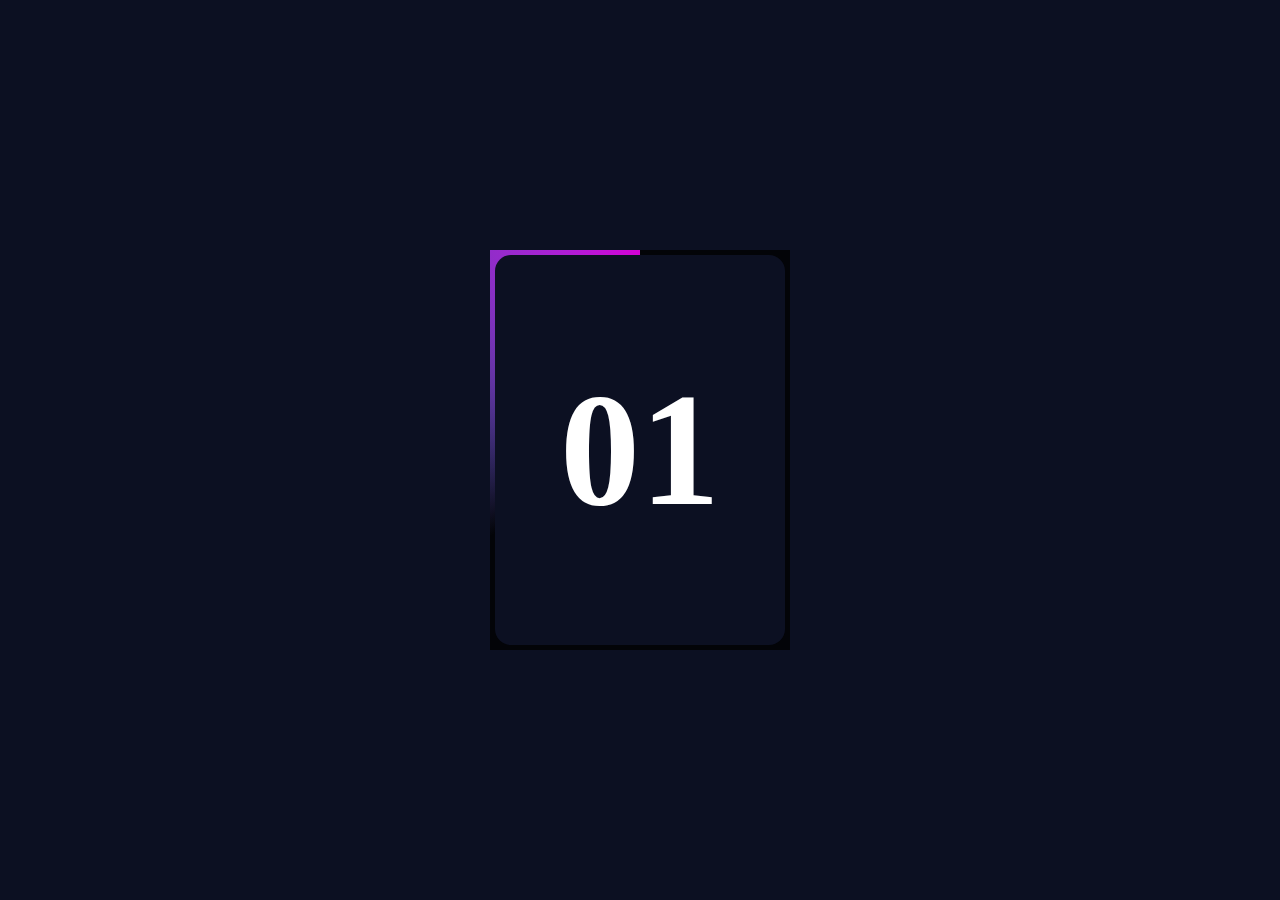
<file: animation box/index.html>
<!DOCTYPE html>
<html lang="en">

<head>
    <meta charset="UTF-8">
    <meta http-equiv="X-UA-Compatible" content="IE=edge">
    <meta name="viewport" content="width=device-width, initial-scale=1.0">
    <title>Document</title>
    <link rel="stylesheet" href="style.css">
</head>

<body>
    <div class="box">
        <span></span>
        <h2>01</h2>
    </div>
</body>

</html>
</file>
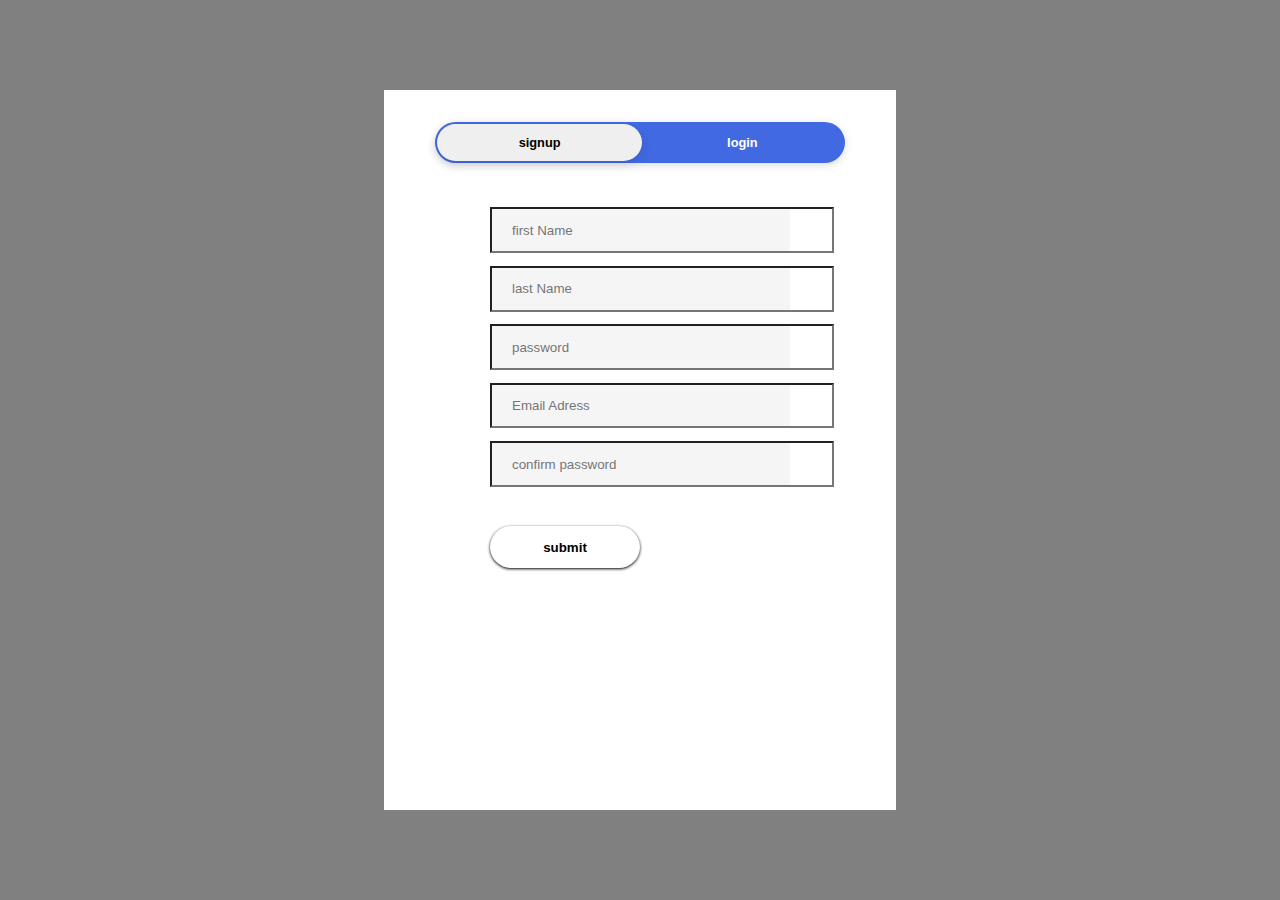
<file: Login form/index.html>
<!DOCTYPE html>
<html lang="en">

<head>
    <meta charset="UTF-8">
    <meta http-equiv="X-UA-Compatible" content="IE=edge">
    <meta name="viewport" content="width=device-width, initial-scale=1.0">
    <title>Document</title>
    <link rel="stylesheet" href="style.css">
    <link rel="stylesheet" href="javascript.js">
</head>

<body>
    <div class="wrapper">
        <div class="modelform">
            <div class="actionbtns">
                <button class="actionbtn signupbtn">signup</button>
                <button class="actionbtn loginbtn">login</button>
                <button class="movebtn ">signup</button>
            </div>
            <div class="userform">
                <form action="" class="form signup signupform">
                    <div class="inputgrup">
                        <input type="text" name="" placeholder="first Name" autocomplete="off">
                    </div>
                    <div class="inputgrup">
                        <input type="text" name="" placeholder="last Name" autocomplete="off">
                    </div>
                    <div class="inputgrup">
                        <input type="text" name="" placeholder="password" autocomplete="off">
                    </div>
                    <div class="inputgrup">
                        <input type="text" name="" placeholder="Email Adress" autocomplete="off">
                    </div>
                    <div class="inputgrup">
                        <input type="text" name="" placeholder="confirm password" autocomplete="off">
                    </div>
                    <button type="submit" class="submitbtn">submit</button>
                </form>
                <!-- signup form -->
                <form action="" class="form login">
                    <div class="inputgrup">
                        <input type="text" name="" placeholder="Email Adress" autocomplete="off">
                    </div>
                    <div class="inputgrup">
                        <input type="text" name="" placeholder="password" autocomplete="off">
                    </div>

                    <button type="submit" class="submitbtn">login</button>
                </form>
            </div>
        </div>
    </div>

    <script src="javascript.js"></script>
</body>

</html>
</file>
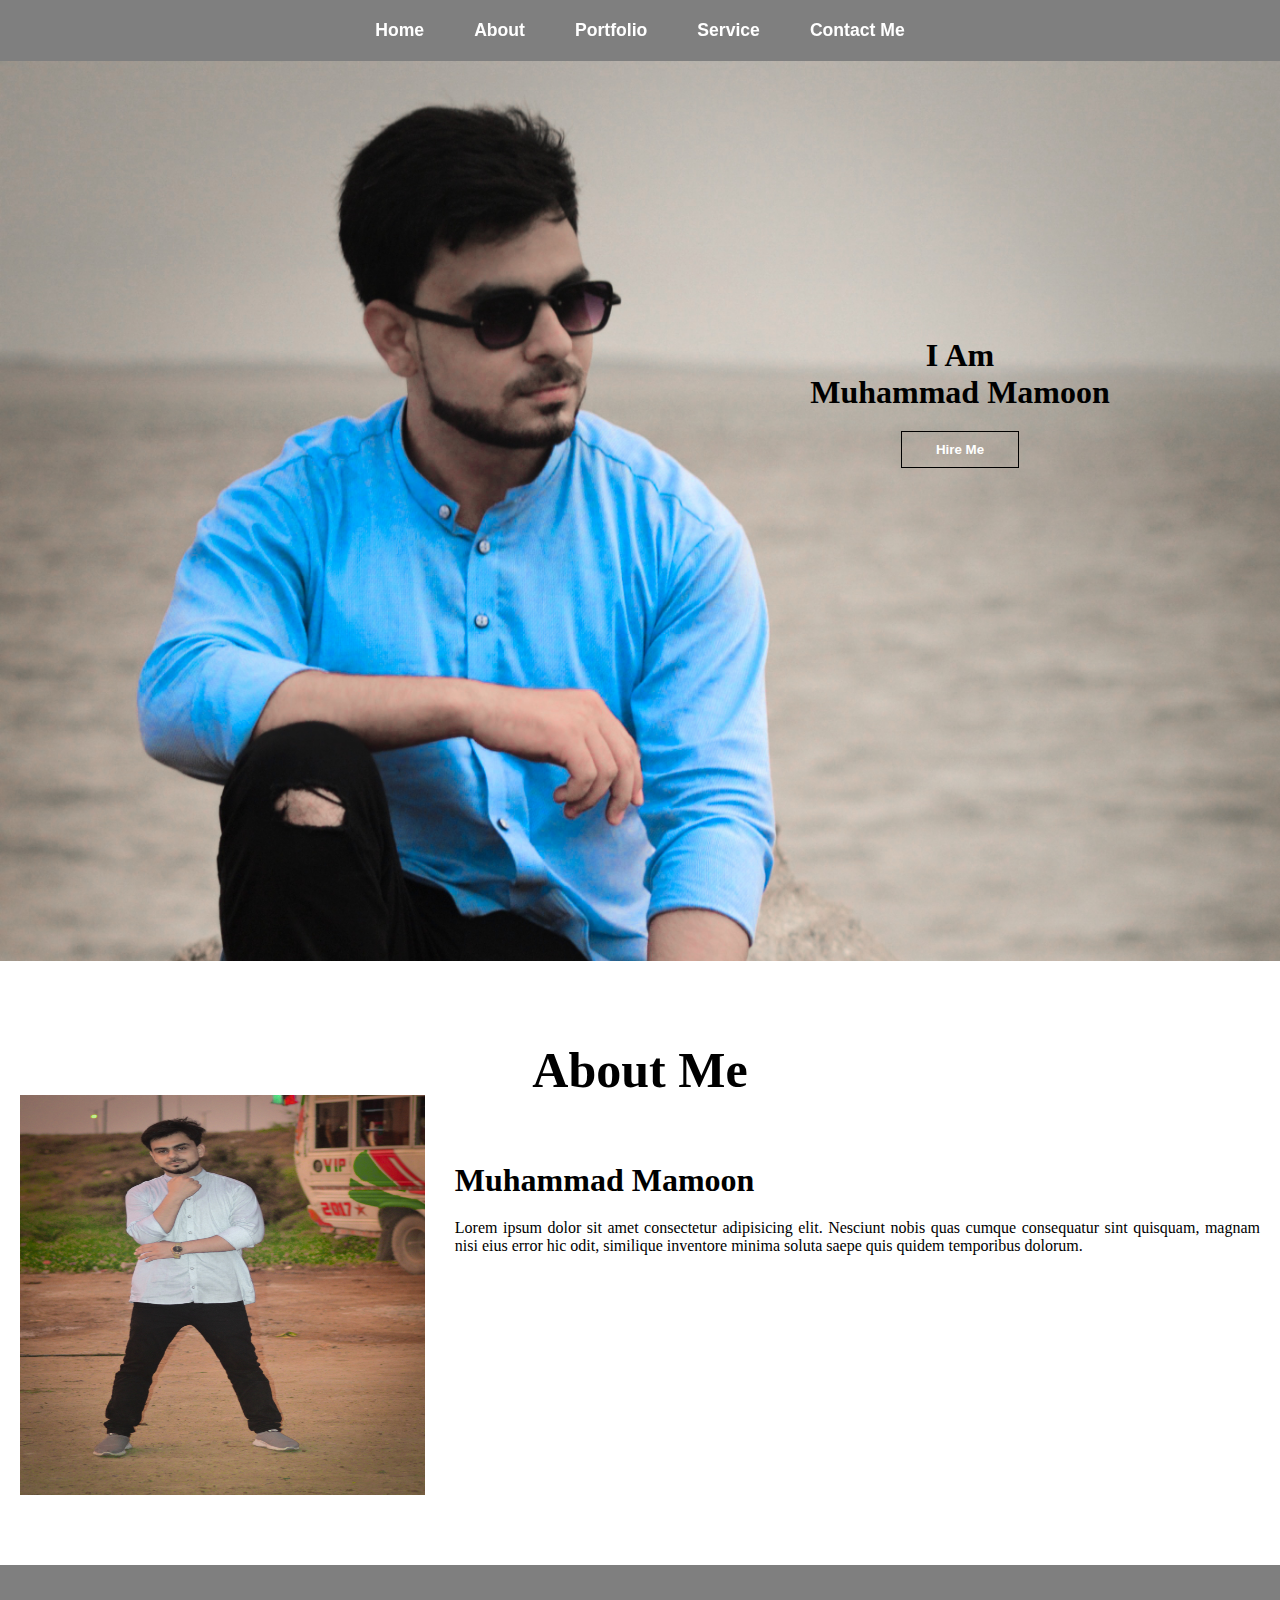
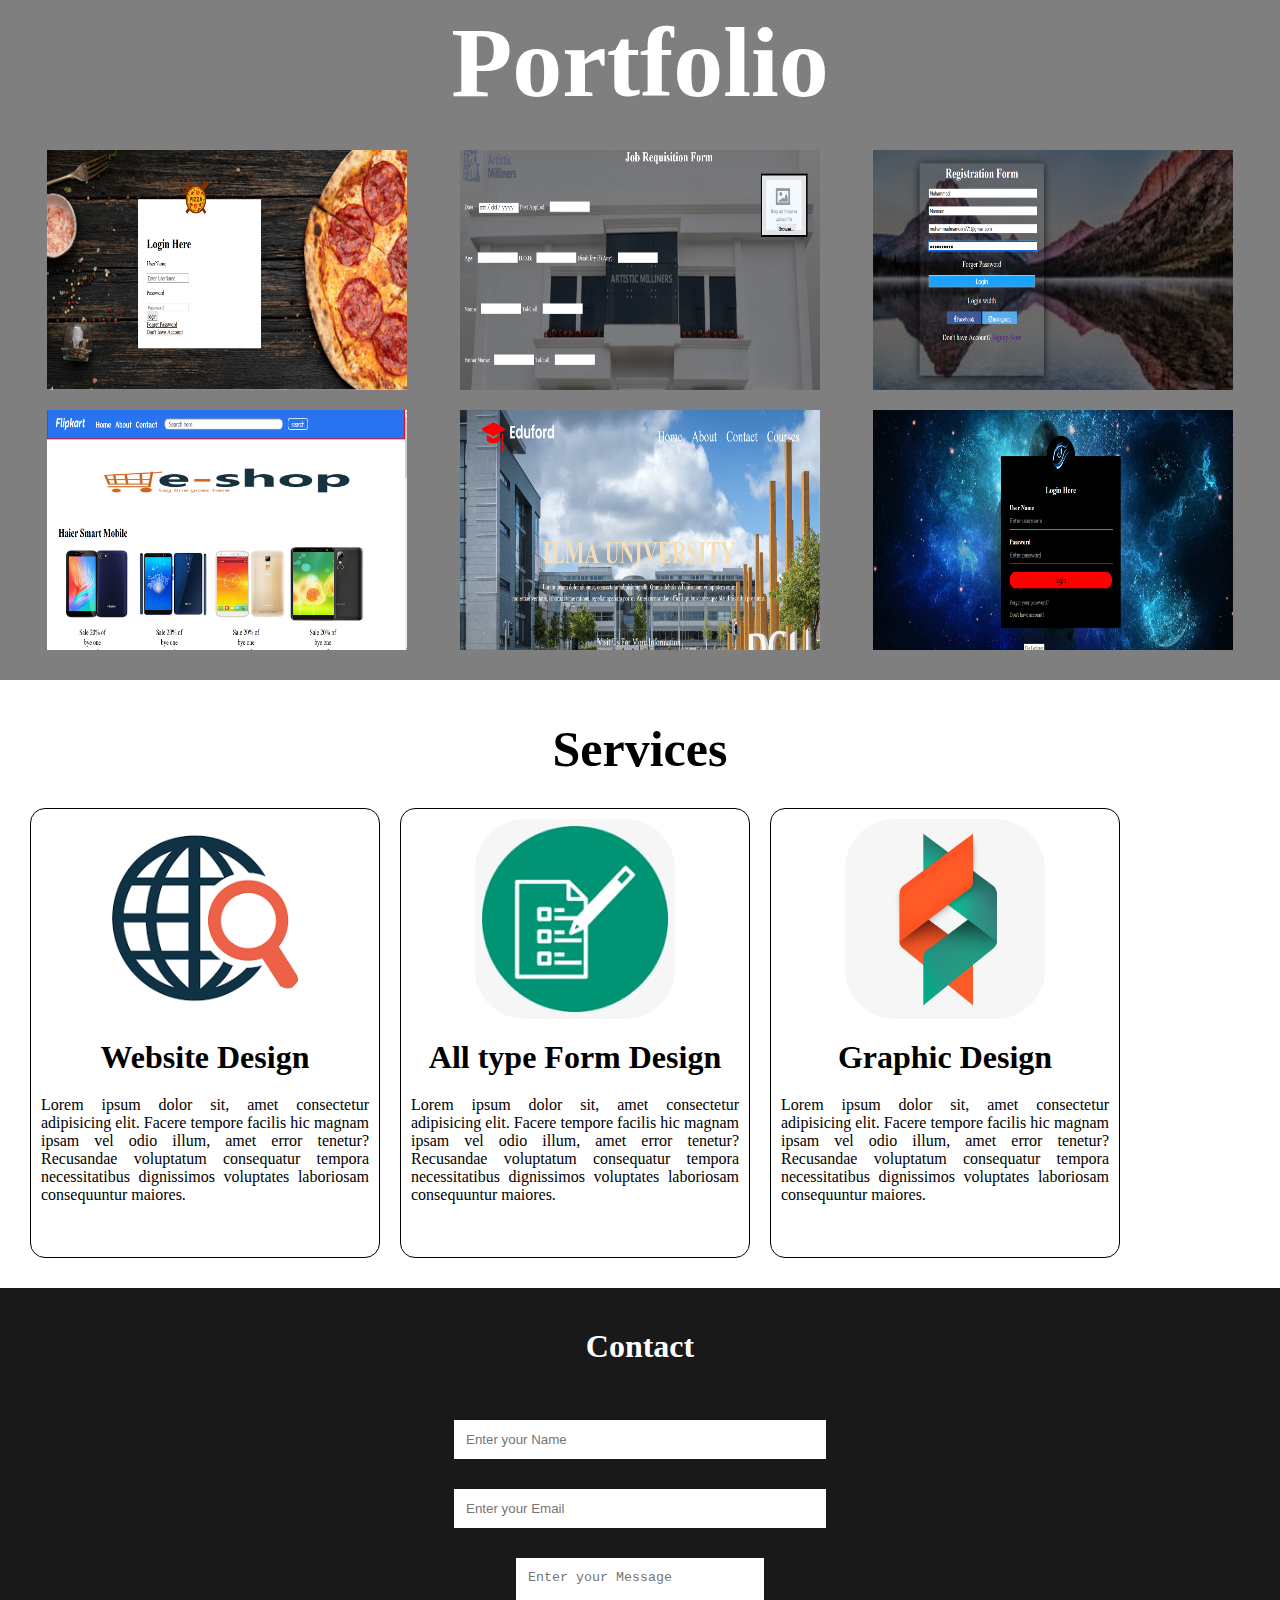
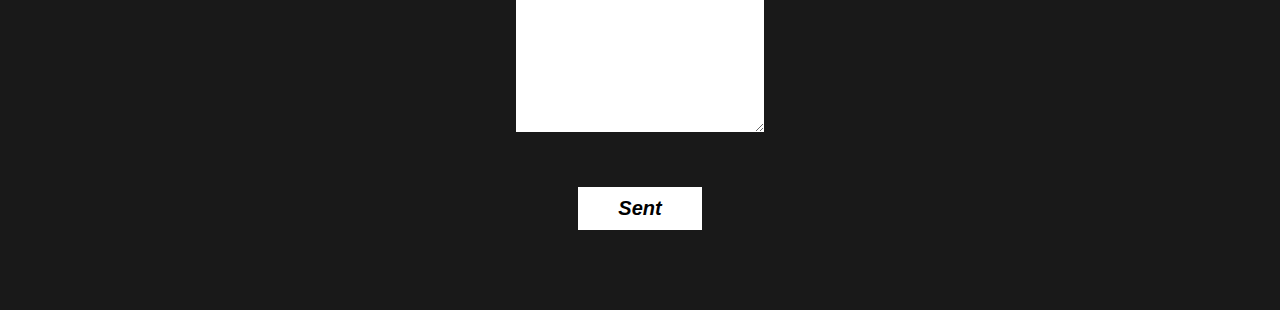
<file: personal portfolio/index.html>
<!DOCTYPE html>
<html lang="en">

<head>
    <meta charset="UTF-8">
    <meta http-equiv="X-UA-Compatible" content="IE=edge">
    <meta name="viewport" content="width=device-width, initial-scale=1.0">
    <title>www.MuhamadMamoon.com</title>
    <link rel="stylesheet" href="style.css">
</head>

<body>
    <div class="navbar">
        <nav>
            <ul>
                <li> <a href="#home">Home</a> </li>
                <li> <a href="#about">About</a> </li>
                <li> <a href="#portfolio"> Portfolio</a></li>
                <li><a href="#service">Service</a> </li>
                <li><a href="#contact">Contact Me</a> </li>
            </ul>
        </nav>
    </div>

    <div id="main">
        <div class="home">
            <h1>I Am <br> Muhammad Mamoon</h1>
            <button>Hire Me</button>
        </div>
    </div>

    <div id="about">
        <h3>About Me</h3>
        <div class="pic">
            <img src="mypic2.jpg" alt="">
            <div class="intro">
                <h2>Muhammad Mamoon</h2>
                <p>Lorem ipsum dolor sit amet consectetur adipisicing elit. Nesciunt nobis quas cumque consequatur sint quisquam, magnam nisi eius error hic odit, similique inventore minima soluta saepe quis quidem temporibus dolorum.</p>
            </div>

        </div>
    </div>

    <section id="portfolio">
        <h1 class="heading">Portfolio</h1>
        <div class="gallary">
            <img src="1.png" alt="">
            <img src="2.png" alt="">
            <img src="3.png" alt="">
            <img src="4.png" alt="">
            <img src="5.png" alt="">
            <img src="6.png" alt="">
        </div>

    </section>

    <section id="service">
        <h1 class="ser">Services</h1>
        <div class="row">
            <div class="box">
                <img src="web.png" alt="">
                <h1 class="web">Website Design</h1>
                <p>Lorem ipsum dolor sit, amet consectetur adipisicing elit. Facere tempore facilis hic magnam ipsam vel odio illum, amet error tenetur? Recusandae voluptatum consequatur tempora necessitatibus dignissimos voluptates laboriosam consequuntur
                    maiores.
                </p>
            </div>

            <div class="box">
                <img src="registrarion.png" alt="">
                <h1 class="web">All type Form Design</h1>
                <p>Lorem ipsum dolor sit, amet consectetur adipisicing elit. Facere tempore facilis hic magnam ipsam vel odio illum, amet error tenetur? Recusandae voluptatum consequatur tempora necessitatibus dignissimos voluptates laboriosam consequuntur
                    maiores.
                </p>
            </div>

            <div class="box">
                <img src="graphic.png" alt="">
                <h1 class="web">Graphic Design</h1>
                <p>Lorem ipsum dolor sit, amet consectetur adipisicing elit. Facere tempore facilis hic magnam ipsam vel odio illum, amet error tenetur? Recusandae voluptatum consequatur tempora necessitatibus dignissimos voluptates laboriosam consequuntur
                    maiores.
                </p>
            </div>
        </div>
    </section>

    <section id="contact">
        <h1 class="cont">Contact</h1>
        <form action="" class="form">
            <input type="text" name="name" class="input" placeholder="Enter your Name">
            <input type="email" name="name" class="input" placeholder="Enter your Email">
            <textarea name="msg" id="msg" cols="30" rows="10" class="input" placeholder="Enter your Message"></textarea>
            <input type="submite" value="Sent" id="sent">
        </form>
    </section>
</body>

</html>
</file>
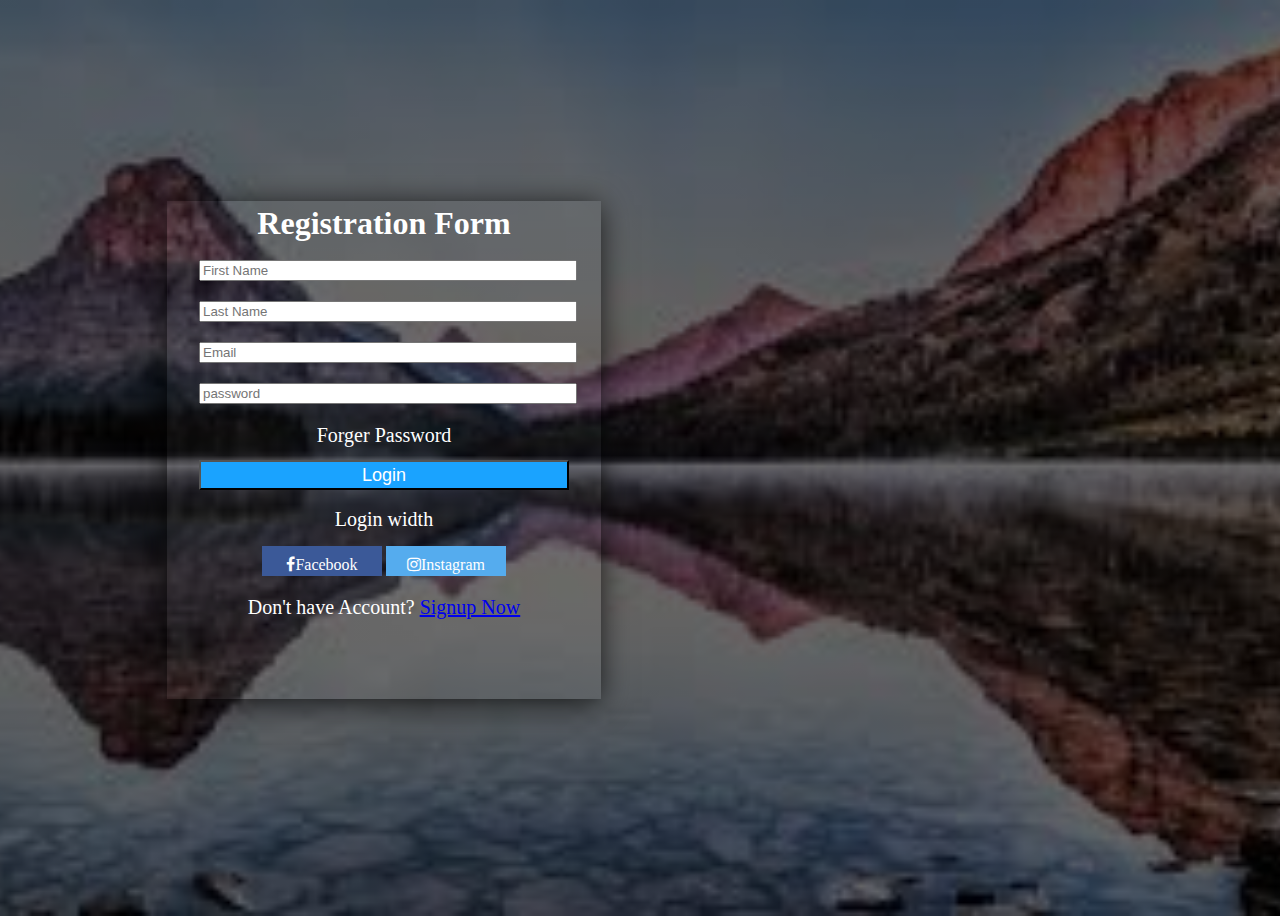
<file: Registration form/index.html>
<!DOCTYPE html>
<html lang="en">

<head>
    <meta charset="UTF-8">
    <meta http-equiv="X-UA-Compatible" content="IE=edge">
    <meta name="viewport" content="width=device-width, initial-scale=1.0">
    <title>Registration form</title>
    <link rel="stylesheet" href="style.css">
    <link rel="stylesheet" href="https://cdnjs.cloudflare.com/ajax/libs/font-awesome/4.7.0/css/font-awesome.min.css">
</head>

<body>
    <div class="container">
        <h1>Registration Form</h1><br>
        <form>
            <input type="text" name="" placeholder="First Name"><br>
            <input type="text" name="" placeholder="Last Name"><br>
            <input type="Email" name="" placeholder="Email"><br>
            <input type="password" name="" placeholder="password"><br>
            <div class="option">
                <div class="forget">
                    <a href="password">Forger Password</a><br><br>
                </div>
                <div class="login">
                    <button>Login</button><br>
                </div>
                <div class="other_login">
                    <a href="login" class="login">Login width</a><br>
                </div>
            </div>

            <div class="social_icons">
                <a href="#" class="fa fa-facebook">Facebook</a>
                <a href="#" class="fa fa-instagram">Instagram</a>
                <div class="noaccount">
                    <p>Don't have Account? <a href="#">Signup Now</a></p>
                </div>
            </div>



        </form>
    </div>

</html>
</file>
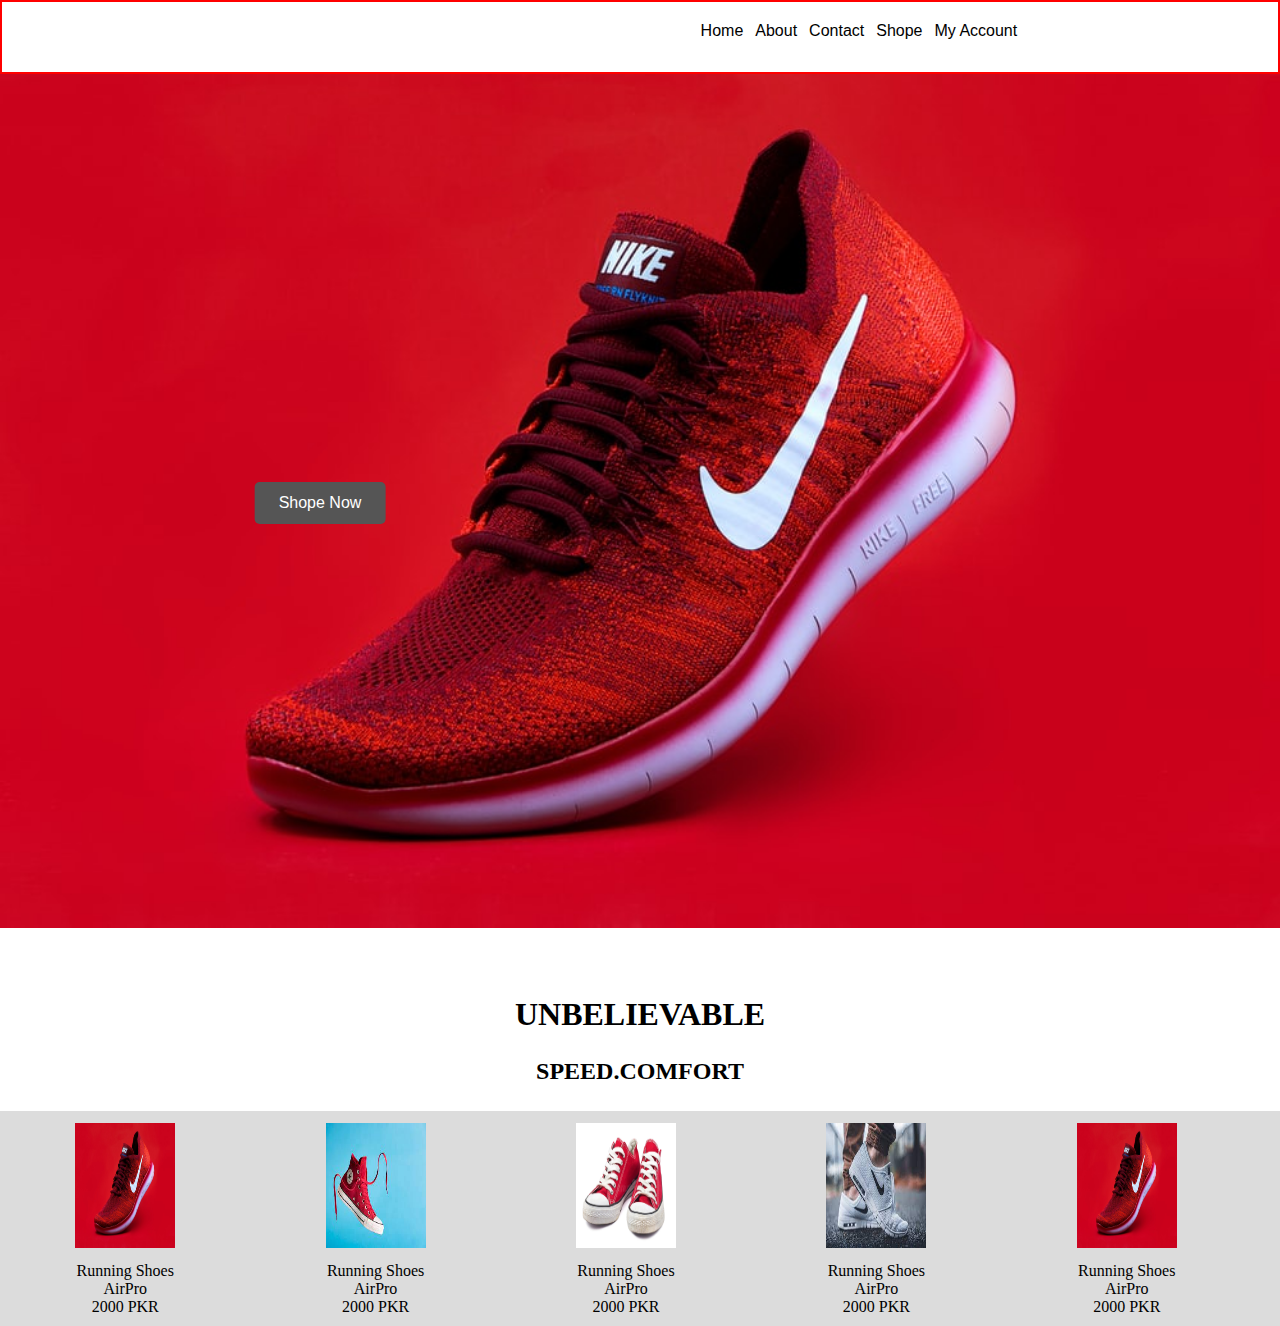
<file: shose store/index.html>
<!DOCTYPE html>
<html lang="en">

<head>
    <meta charset="UTF-8">
    <meta http-equiv="X-UA-Compatible" content="IE=edge">
    <meta name="viewport" content="width=device-width, initial-scale=1.0">
    <title>J4Joota Online store</title>
    <link rel="stylesheet" href="style.css">
</head>

<body>
    <header>
        <nav>
            <div class="logo"><img src="logo.png"></div>
            <ul>
                <li><a href="home">Home</a></li>
                <li><a href="about">About</a></li>
                <li><a href="contact">Contact</a></li>
                <li><a href="contact">Shope</a></li>
                <li><a href="contact">My Account</a></li>
            </ul>

        </nav>
    </header>

    <div class="container">

        <img src="s1.jfif" alt="snow">
        <button class="btn">Shope Now</button>

    </div>

    <div class="container2">
        <h1>UNBELIEVABLE</h1>
        <h2>SPEED.COMFORT</h2>
        <div class="main-card">
            <div class="card">
                <div class="card-item">
                    <img src="s1.jfif" alt="">
                    <div class="lines">
                        <p>Running Shoes</p>
                        <p>AirPro</p>
                        <p>2000 PKR</p>
                    </div>
                </div>
            </div>
            <div class="card-item">
                <img src="s2.jfif" alt="">
                <div class="lines">
                    <p>Running Shoes</p>
                    <p>AirPro</p>
                    <p>2000 PKR</p>
                </div>
            </div>
            <div class="card-item">
                <img src="s3.jpg" alt="">
                <div class="lines">
                    <p>Running Shoes</p>
                    <p>AirPro</p>
                    <p>2000 PKR</p>
                </div>
            </div>
            <div class="card-item">
                <img src="s4.jfif" alt="">
                <div class="lines">
                    <p>Running Shoes</p>
                    <p>AirPro</p>
                    <p>2000 PKR</p>
                </div>
            </div>
            <div class="card-item">
                <img src="s1.jfif" alt="">
                <div class="lines">
                    <p>Running Shoes</p>
                    <p>AirPro</p>
                    <p>2000 PKR</p>
                </div>
            </div>
        </div>

    </div>
</body>

</html>
</file>
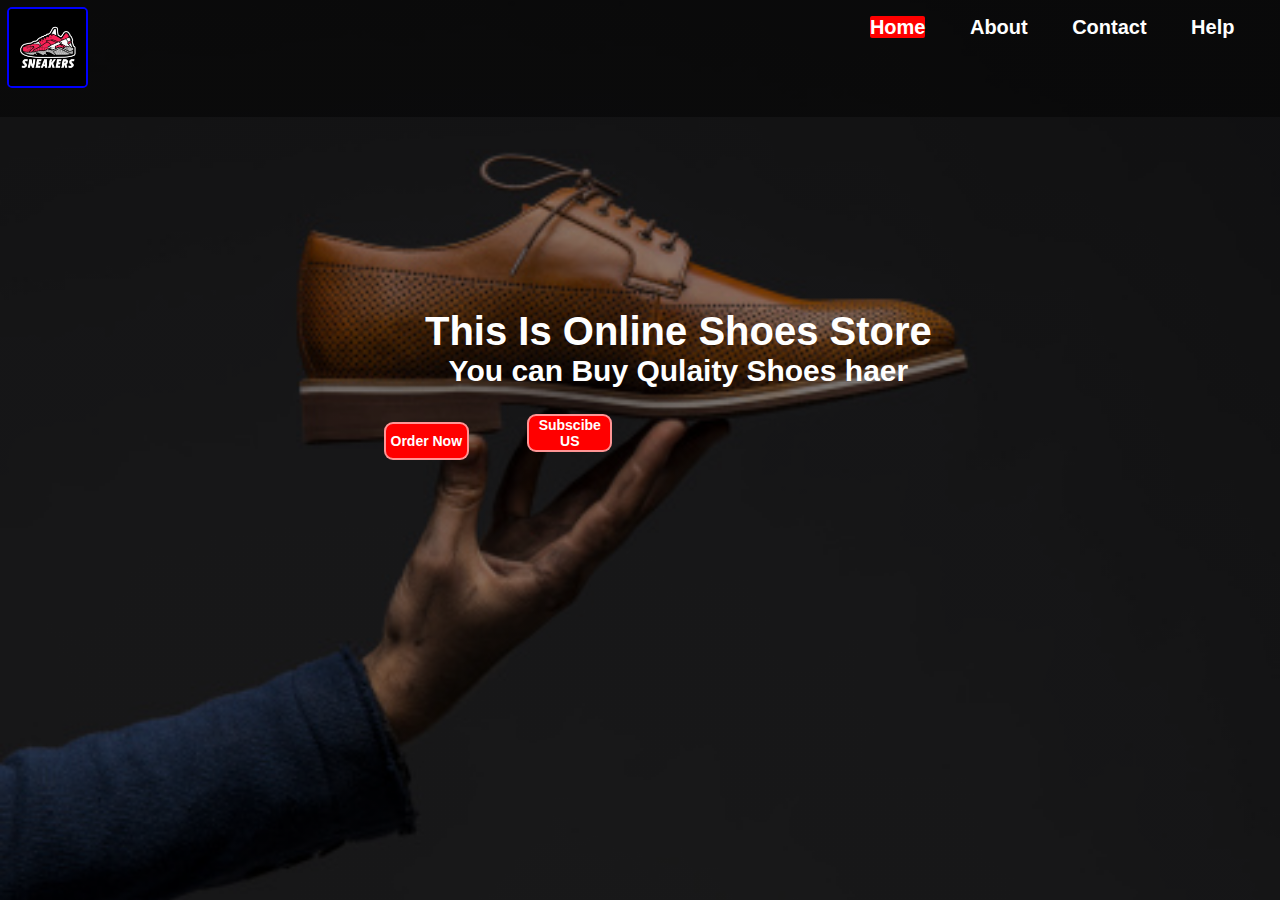
<file: shoes landing page/2nd prac/index.html>
<!DOCTYPE html>
<html lang="en">

<head>
    <meta charset="UTF-8">
    <meta http-equiv="X-UA-Compatible" content="IE=edge">
    <meta name="viewport" content="width=device-width, initial-scale=1.0">
    <title>Document</title>
    <link rel="stylesheet" href="style.css">
</head>

<body>
    <div class="banner">
        <nav class="navbar">
            <img src="logo.jpg" alt="">
            <ul>
                <li>
                    <a href="#" class="active">Home</a>
                </li>
                <li>
                    <a href="">About</a>
                </li>
                <li>
                    <a href="">Contact</a>
                </li>
                <li>
                    <a href="">Help</a>
                </li>
            </ul>
        </nav>
        <div class="main">
            <h1>This Is Online Shoes Store</h1>
            <h2>You can Buy Qulaity Shoes haer</h2>
            <div class="buttons">
                <button>Order Now</button>
                <button>Subscibe US</button>
            </div>
        </div>
    </div>
</body>

</html>
</file>
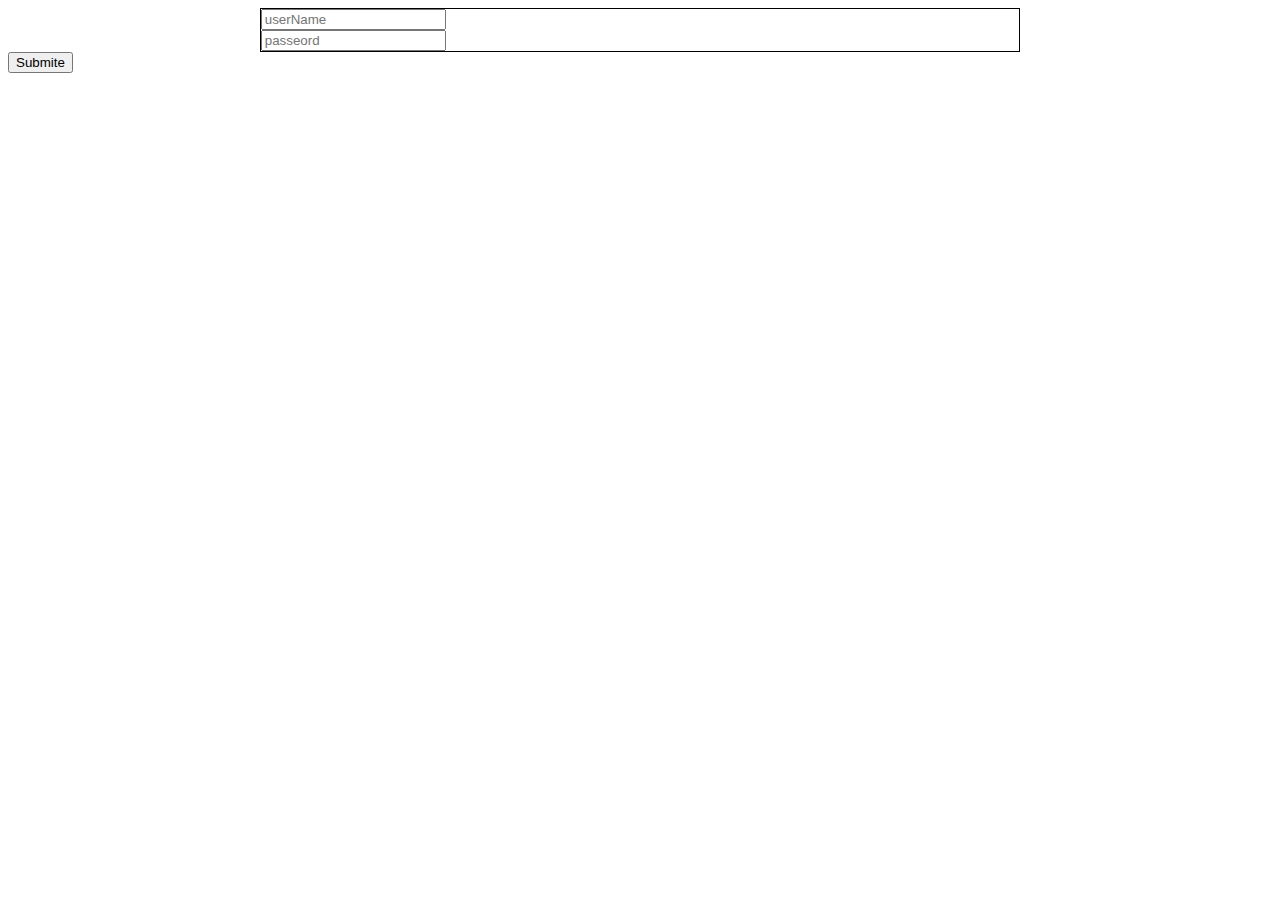
<file: Registration form/form.html>
<!DOCTYPE html>
<html lang="en">

<head>
    <meta charset="UTF-8">
    <meta http-equiv="X-UA-Compatible" content="IE=edge">
    <meta name="viewport" content="width=device-width, initial-scale=1.0">
    <title>Document</title>
</head>
<style>
    .form {
        width: 60%;
        margin: 0 auto;
        border: 1px solid black;
    }
</style>

<body>
    <div class="form">
        <div>
            <input type="text" id="username" placeholder="userName"><br>
            <input type="password" id="password" placeholder="passeord"> <br>
        </div>
    </div>
    <button onclick="submit()">Submite</button>


    <script>
        function submit() {
            var usname = document.getElementById('username').value;
            var pas = document.getElementById("password").value;

            if (usname == "pakistan" && pas == "123") {
                location.assign("http://127.0.0.1:5500/text.html");
            }
        }
    </script>
</body>

</html>
</file>
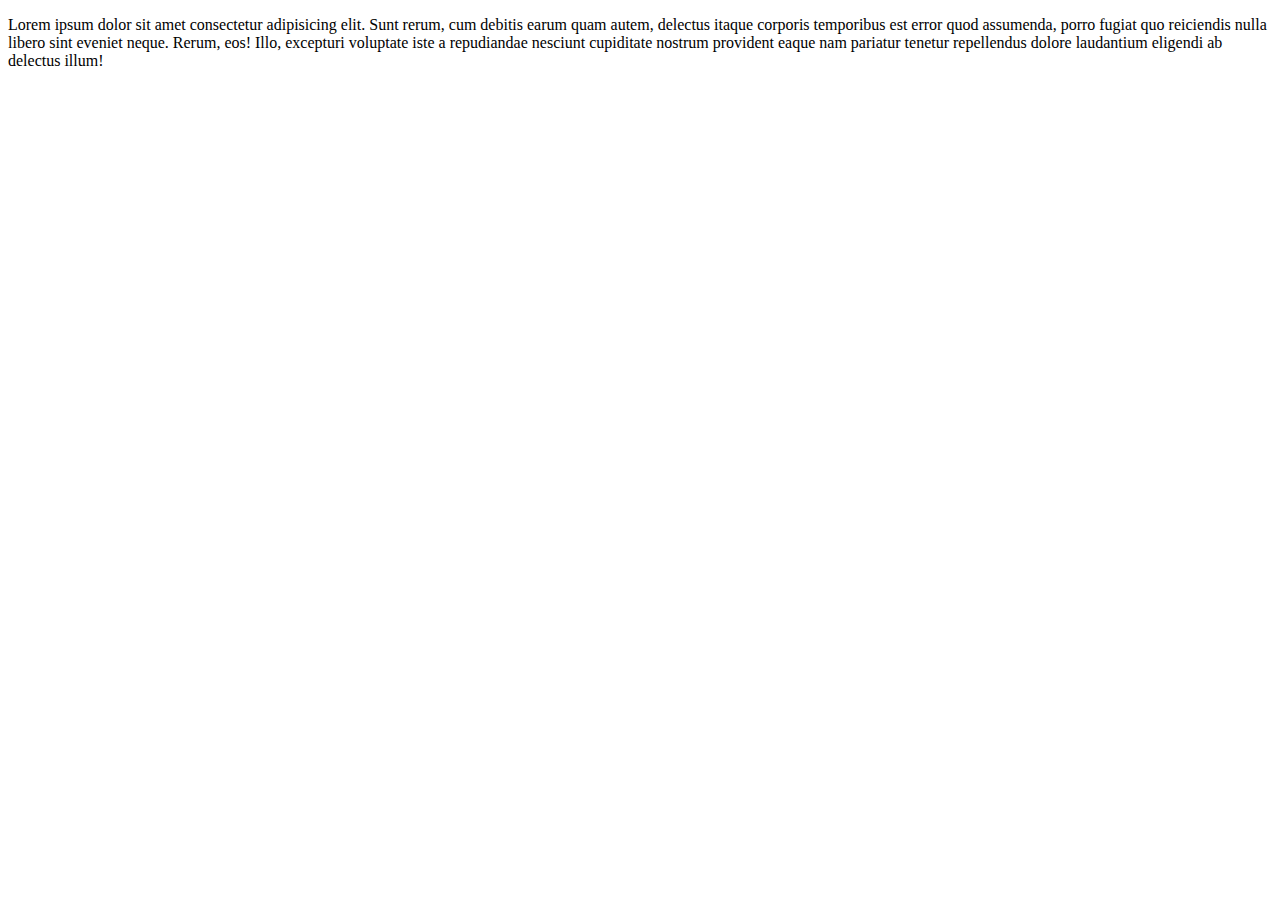
<file: Registration form/text.html>
<!DOCTYPE html>
<html lang="en">

<head>
    <meta charset="UTF-8">
    <meta http-equiv="X-UA-Compatible" content="IE=edge">
    <meta name="viewport" content="width=device-width, initial-scale=1.0">
    <title>pakistan</title>
</head>

<body>
    <p>Lorem ipsum dolor sit amet consectetur adipisicing elit. Sunt rerum, cum debitis earum quam autem, delectus itaque corporis temporibus est error quod assumenda, porro fugiat quo reiciendis nulla libero sint eveniet neque. Rerum, eos! Illo, excepturi
        voluptate iste a repudiandae nesciunt cupiditate nostrum provident eaque nam pariatur tenetur repellendus dolore laudantium eligendi ab delectus illum!</p>
</body>

</html>
</file>
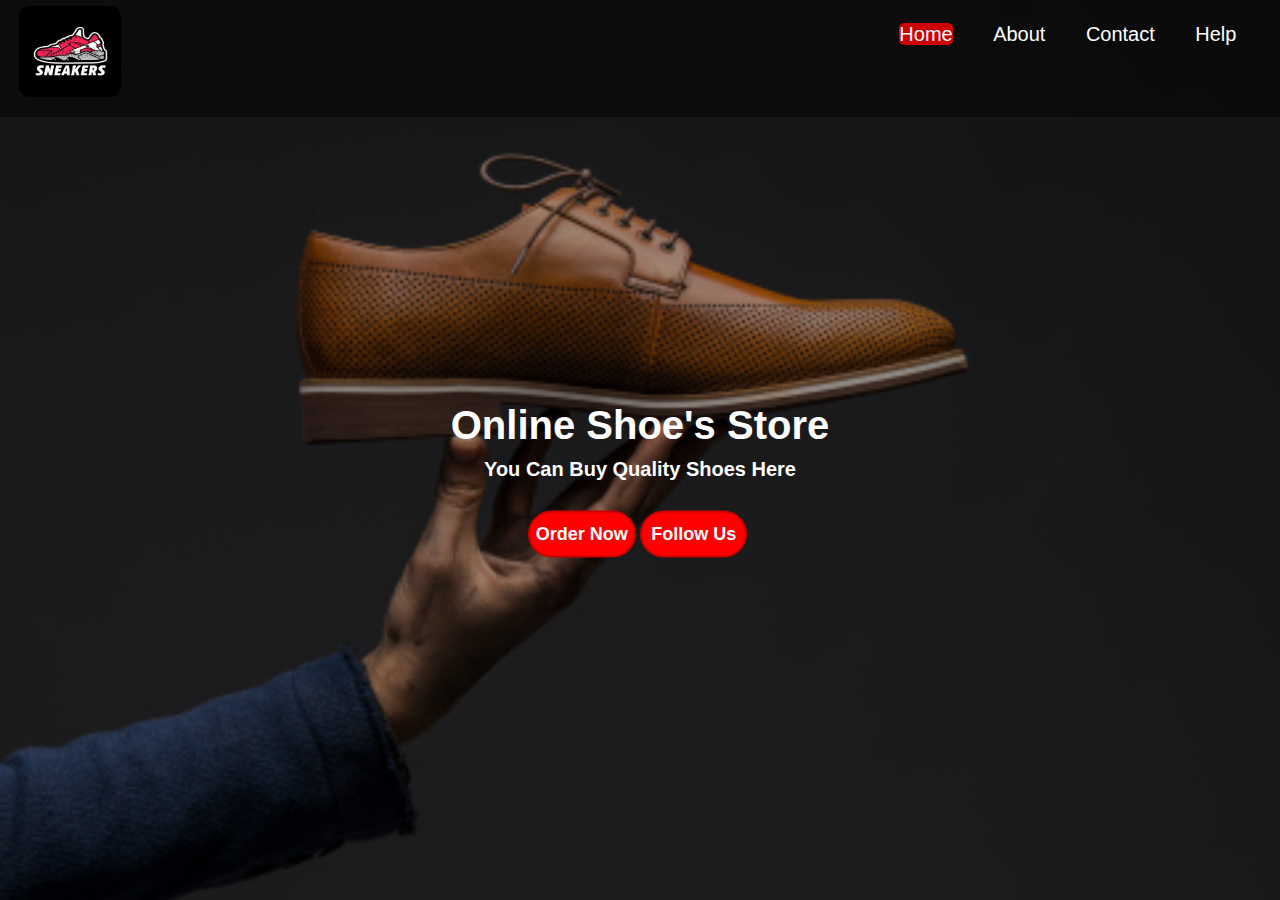
<file: shoes landing page/css.html>
<!DOCTYPE html>
<html lang="en">

<head>
    <meta charset="UTF-8">
    <meta http-equiv="X-UA-Compatible" content="IE=edge">
    <meta name="viewport" content="width=device-width, initial-scale=1.0">
    <title>www.OnlineStore.com</title>
    <link rel="stylesheet" href="style.css">
</head>

<body>
    <div class="banner">
        <nav class="navebar">
            <img src="logo.jpg" alt="">
            <ul>
                <li><a href="#" class="active">Home</a></li>
                <li><a href="#">About</a></li>
                <li><a href="#">Contact</a></li>
                <li><a href="#">Help</a></li>

            </ul>
        </nav>
        <div class="center">
            <h1>Online Shoe's Store</h1>
            <h2>You Can Buy Quality Shoes Here</h2>
            <div class="buttons">
                <button class="btn">Order Now</button>
                <button>Follow Us</button>
            </div>
        </div>
    </div>
</body>

</html>
</file>
<file: animation box/style.css>
* {
                margin: 0;
                padding: 0;
            }
            
            body {
                display: flex;
                align-items: center;
                justify-content: center;
                min-height: 100vh;
                background: #0c1022;
            }
            
            .box {
                position: relative;
                width: 300px;
                height: 400px;
                background: rgba(0, 0, 0, 0.75);
                border: 20px;
                display: flex;
                align-items: center;
                justify-content: center;
                overflow: hidden;
            }
            
            .box::after {
                content: '';
                position: absolute;
                width: 500px;
                height: 500px;
                background-image: conic-gradient(transparent, transparent, transparent, #d400d4);
                animation: animate 4s linear infinite;
                animation-delay: -2s;
            }
            
            .box::before {
                content: '';
                position: absolute;
                width: 500px;
                height: 500px;
                background-image: conic-gradient(transparent, transparent, transparent, #00ccff);
                animation: animate 4s linear infinite;
            }
            
            @keyframes animate {
                0% {
                    transform: rotate(0deg);
                }
                100% {
                    transform: rotate(360deg);
                }
            }
            
            .box span {
                position: absolute;
                inset: 5px;
                background: #0c1022;
                border-radius: 16px;
                z-index: 1;
            }
            
            .box h2 {
                position: relative;
                z-index: 2;
                color: white;
                font-size: 10em;
            }
</file>
<file: Login form/style.css>
* {
    margin: 0%;
    padding: 0%;
}

.wrapper {
    background-color: gray;
    width: 100vw;
    height: 100vh;
    display: flex;
    align-items: center;
    justify-content: center;
}

.modelform {
    display: flex;
    align-items: center;
    flex-direction: column;
    background-color: white;
    color: black;
    width: 40%;
    height: 80%;
    flex-direction: column;
}

.actionbtns {
    width: 80%;
    margin: 2em;
    background-color: royalblue;
    display: flex;
    justify-content: space-between;
    position: relative;
    border-radius: 50px;
    box-shadow: rgba(0, 0, 0, 0.15)0px 2px 8px;
}

.movebtn {
    position: absolute;
    width: 50%;
    height: 90%;
    margin: 2px;
    outline: none;
    border: none;
    border-radius: 50px;
    border-color: white;
    font-size: 00.8em;
    font-weight: 600;
    box-shadow: rgba(0, 0, 0, 0.1)0px 4px 12px;
    transform: translateX(0%);
}

.actionbtn {
    padding: 1em;
    width: 50%;
    outline: none;
    border: none;
    background-color: transparent;
    color: white;
    font-size: 0.8em;
    font-weight: 600;
    border-radius: 50px;
    cursor: pointer;
}

.rightbtn {
    transform: translateX(98%);
    transform: all 0.2s ease-in-out;
}


/* .userform {
    background: gray;
    width: 300px;
    height: 400px;
    display: flex;
    align-items: center;
    justify-content: center;
} */

.inputgrup {
    width: 300px;
    margin: 0.8em 0;
    background: rgb(245, 245, 245);
}

.inputgrup input {
    width: 100%;
    padding: 1em 1.5em;
    background-color: transparent;
}

.inputgrup input:focus {
    outline: none;
}

.submitbtn {
    width: 150px;
    padding: 1em;
    margin: 2em 0;
    border-radius: 50px;
    border: none;
    outline: none;
    background-color: white;
    box-shadow: rgb(0, 0, 0.12) 0px 1px 3px;
    cursor: pointer;
    font-weight: 600;
    transition: all 0.3s ease-in-out;
}

.submitbtn:hover {
    background-color: royalblue;
    transition: all 0.3s ease-in-out;
}

form {
    display: none;
}

.signupform {
    display: block;
}

.loginform {
    display: block;
}
</file>
<file: personal portfolio/style.css>
* {
    margin: 0%;
    padding: 0%;
    box-sizing: border-box;
}

html {
    scroll-behavior: smooth;
}


/* body {
    background-image: url('mypic.jpg');
    background-size: cover;
    background-repeat: no-repeat;
    width: 100%;
    min-height: 100vh;
} */

.navbar {
    display: flex;
    align-items: center;
    justify-content: center;
    background: rgba(0, 0, 0, 0.5);
    position: sticky;
    top: 0%;
}

.navbar ul {
    list-style: none;
    display: flex;
    margin: 20px 0px;
}

.navbar ul li {
    font-family: Arial, Helvetica, sans-serif;
    font-weight: bold;
    font-size: 1.1rem;
}

.navbar ul li a {
    text-decoration: none;
    color: white;
    padding: 8px 25px;
    transition: all .5s ease;
}

.navbar ul li :hover {
    background-color: white;
    color: black;
    box-shadow: 0 0 10px white;
}


/* Home section  */

#main {
    display: flex;
    flex-direction: column;
    background-color: rgba(0, 0, 0, 0.5);
    height: 100vh;
    background: url('mypic.jpg');
    background-size: 100vh;
    background-size: 100vw;
    background-repeat: no-repeat;
}

#main::before {
    content: "";
    position: absolute;
    top: 0;
    right: 0;
    height: 900px;
    width: 100%;
    z-index: -1;
    opacity: 0.8;
}

.home {
    content: "";
    display: flex;
    flex-direction: column;
    align-items: center;
    justify-content: center;
    margin-top: 20%;
    margin-left: 50%;
}

h1 {
    text-align: center;
    margin: 20px 0;
}

button {
    border: 1px solid black;
    padding: 10px 34px;
    color: white;
    background-color: transparent;
    outline: none;
    transition: .6s ease;
    font-weight: bold;
}

button:hover {
    color: black;
    background-color: white;
    cursor: pointer;
    font-weight: bold;
    box-shadow: 0 0 5px white, 0 0 10px, white, 0 0 15px white;
}


/* about section */

#about {
    display: flex;
    flex-direction: column;
    box-sizing: border-box;
    padding: 20px;
    margin-bottom: 50px;
    margin-top: 5%;
}

.pic {
    display: flex;
    align-items: center;
    justify-content: center;
    text-align: center;
}

.pic img {
    width: 700px;
    height: 400px;
    margin-top: 0%;
}

.intro {
    display: flex;
    flex-direction: column;
    text-align: justify;
    margin-top: -14%;
}

h2 {
    margin-bottom: 20px;
    font-size: 2rem;
    margin-left: 30px;
}

h3 {
    display: flex;
    align-items: center;
    justify-content: center;
    margin-top: 25%;
    font-size: 50px;
    height: 50px;
    margin: 0%;
}

#about p {
    margin-left: 30px;
}


/* portfolio section */

#portfolio {
    display: flex;
    flex-direction: column;
    background-color: rgba(0, 0, 0, 0.5);
    color: white;
    align-items: center;
    padding: 20px;
    font-size: 50px;
    font-weight: b;
}

.gallary {
    display: flex;
    flex-wrap: wrap;
    justify-content: space-around;
    box-sizing: border-box;
}

.gallary img {
    width: 360px;
    height: 240px;
    margin: 10px;
}


/* services section */

#service {
    display: flex;
    flex-direction: column;
    padding: 20px;
}

.row {
    display: flex;
}

.box {
    display: flex;
    flex-direction: column;
    width: 350px;
    height: 450px;
    border: 1px solid black;
    margin: 10px;
    align-items: center;
    text-align: justify;
    padding: 10px;
    border-radius: 15px;
    background: linear-gradient(to top, rgba(255, 45, 45) 50%, white 50%);
    background-size: 100% 200%;
    transition: all, .8s;
}

.box:hover {
    background-position: left bottom;
    color: white;
    border: none;
    box-shadow: 0 0 20px rgb(255, 45, 45);
}

.box img {
    width: 200px;
    height: 200px;
    border-radius: 50px;
}

.ser {
    font-size: 50px;
    font-weight: bold;
}


/* contact section */

#contact {
    display: flex;
    flex-direction: column;
    background-color: rgba(0, 0, 0, 0.9);
    color: white;
    box-sizing: border-box;
    padding: 20px;
}

.form {
    display: flex;
    flex-direction: column;
    box-sizing: border-box;
    align-items: center;
    margin: 20px 0;
}

.input {
    margin: 15px;
    padding: 12px;
    width: 30%;
    border: none;
    outline: none;
}

#msg {
    margin: 15px;
    padding: 12px;
    width: 20%;
    border: none;
    outline: none;
}

#sent {
    width: 10%;
    padding: 10px;
    margin: 40px;
    border: none;
    outline: none;
    text-align: center;
    font-size: 20px;
    font-weight: bold;
    font-style: oblique;
}

#sent:hover {
    cursor: pointer;
    box-shadow: 0 0 15px white;
}
</file>
<file: Registration form/style.css>
body {
            background-image: linear-gradient(rgba(0, 0, 0, 0.6), rgba(0, 0, 0, 0.6), rgba(0, 0, 0, 0.6)), url("bg.jpg");
            background-size: cover;
            height: 100vh;
            width: 100vw;
            background-position: center;
            background-repeat: no-repeat;
        }
        
        .container {
            position: absolute;
            top: 50%;
            left: 30%;
            z-index: 999;
            text-align: center;
            padding: 60px 32px;
            width: 370px;
            transform: translate(-50%, -50%);
            background: rgba(255, 255, 255, 0.04);
            box-shadow: -1px 4px 28px 0px rgba(0, 0, 0, 0.75);
        }
        
        .container h1 {
            text-align: center;
            margin: 0%;
            margin-top: -56px;
            color: white;
        }
        
        .container input {
            width: 100%;
            height: 5%;
            margin-bottom: 20px;
        }
        
        .option .forget a {
            color: white;
            display: flex;
            align-items: center;
            justify-content: center;
            text-decoration: none;
            font-size: 20px;
        }
        
        .option .login {
            margin-top: -23px;
        }
        
        .option .other_login a {
            font-size: 20px;
            text-decoration: none;
            color: white;
        }
        
        .noaccount {
            color: white;
            font-size: 20px;
            margin-top: 2px;
            text-decoration: none;
        }
        
        .option button {
            width: 100%;
            text-align: center;
            background: #1aa3ff;
            color: white;
            display: block;
            height: 30px;
            font-size: 18px;
        }
        
        .social_icons {
            margin-top: 15px;
        }
        
        .fa {
            padding: 20px;
            font-size: 30px;
            width: 100px;
            height: 10px;
            padding: 10px;
            text-align: center;
            text-decoration: none;
        }
        
        .fa:hover {
            opacity: 0.7;
        }
        
        .fa-facebook {
            background: #3B5998;
            color: white;
        }
        
        .fa-instagram {
            background: #55ACEE;
            color: white;
        }
</file>
<file: shose store/style.css>
* {
    margin: 0;
    padding: 0;
}

header {
    font-family: 'Otomanopee One', sans-serif;
    background-color: var(--main-bg-color);
    border: 2px solid red;
}

nav ul {
    display: flex;
    justify-content: flex-start;
    align-items: center;
    height: 58px;
    margin-left: 35%;
}

nav ul li {
    list-style: none;
    padding: 0 6px;
}

nav ul li a {
    color: black;
    text-decoration: none;
}

nav ul li a:hover {
    font-weight: 900;
}

nav {
    display: flex;
}


/* container */

.container {
    position: relative;
    width: 50%;
}

.container img {
    width: 100vw;
    height: auto;
}

.container .btn {
    position: absolute;
    top: 50%;
    left: 50%;
    transform: translate(-50%, -50%);
    -ms-transform: translate(-50%, -50%);
    background-color: #555;
    color: white;
    font-size: 16px;
    padding: 12px 24px;
    border: none;
    cursor: pointer;
    border-radius: 5px;
}

.container .btn:hover {
    background-color: black;
}


/* image section */

h1 {
    display: flex;
    justify-content: center;
    margin-top: 5%;
    margin-bottom: 2%;
}

h2 {
    display: flex;
    justify-content: center;
    margin-bottom: 2%;
}

.main-card {
    display: flex;
    background: gainsboro;
    width: 100%;
}

.card-item img {
    width: 40%;
    height: 125px;
    margin-left: 30%;
    margin-top: 5%;
}

.lines {
    width: 18vw;
    margin: 10px 10px;
    text-align-last: center;
}
</file>
<file: shoes landing page/2nd prac/style.css>
* {
    margin: 0;
    padding: 0;
    font-family: 'Franklin Gothic Medium', 'Arial Narrow', Arial, sans-serif;
}

.banner {
    width: 100%;
    height: 100vh;
    background-image: linear-gradient(rgba(0, 0, 0, 0.45), rgba(0, 0, 0, 0.45)), url("pic.jpg");
    background-position: center;
    background-repeat: no-repeat;
    background-size: cover;
    align-items: center;
}

.navbar {
    width: 100%;
    height: 13%;
    background: linear-gradient(rgba(0, 0, 0, 0.45), rgba(0, 0, 0, 0.45));
}

.navbar ul {
    float: right;
    margin-right: 2%;
    border: 10px;
}

.navbar ul li {
    list-style: none;
    margin: 16px 20px;
    display: inline-block;
}

.navbar ul li a {
    text-decoration: none;
    font-size: 20px;
    font-weight: bold;
    color: white;
}

.navbar img {
    width: 6%;
    height: 66%;
    margin: 7px;
    border: 2px solid blue;
    border-radius: 5px;
}

.navbar ul li a.active,
.navbar ul li a:hover {
    background: red;
    border-radius: 2px;
}

.main {
    margin-top: 15%;
    margin-left: 6%;
}

h1 {
    color: white;
    text-align: center;
    font-size: 40px;
    font-weight: bold;
}

h2 {
    color: white;
    text-align: center;
    font-size: 30px;
    font-weight: bold;
}

.buttons {
    margin-left: 280px;
    margin-top: 26px;
}

.buttons button {
    margin: 0px 27px;
    width: 85px;
    height: 38px;
    font-size: 14px;
    font-weight: bold;
    background: red;
    color: white;
    border: 2px solid #ffc3c3c3;
    border-radius: 9px;
    cursor: pointer;
}

button:hover {
    background: yellow;
    color: black;
}
</file>
<file: shoes landing page/style.css>
* {
    margin: 0%;
    padding: 0%;
    font-family: 'Lucida Sans', 'Lucida Sans Regular', 'Lucida Grande', 'Lucida Sans Unicode', Geneva, Verdana, sans-serif;
}

.banner {
    width: 100%;
    height: 100vh;
    background-image: linear-gradient(rgba(0, 0, 0, 0.35), rgba(0, 0, 0, 0.35)), url("pic.jpg");
    background-position: center;
    background-size: cover;
}

.navebar {
    background: linear-gradient(rgba(0, 0, 0, 0.45), rgba(0, 0, 0, 0.45));
    width: 100%;
    height: 13%;
}

.banner img {
    width: 8%;
    height: 78%;
    margin-left: 1%;
    padding: 6px;
    border-radius: 17px;
}

.navebar ul {
    float: right;
    margin-right: 2%;
}

.navebar ul li {
    list-style: none;
    margin: 0 6px;
    padding: 0 12px;
    display: inline-block;
    line-height: 69px;
}

.navebar ul li a {
    text-decoration: none;
    font-size: 20px;
    color: white;
}

.navebar ul li a.active,
.navebar ul li a:hover {
    background: #cc0000;
    border-radius: 5px;
}

.center {
    position: absolute;
    top: 55%;
    left: 50%;
    transform: translate(-50%, -50%);
    user-select: none;
}

h1 {
    color: white;
    font-weight: bold;
    font-size: 40px;
    width: 900px;
    text-align: center;
}

h2 {
    color: white;
    font-weight: bold;
    font-size: 20px;
    width: 800px;
    margin-top: 10px;
    text-align: center;
    margin-left: 50px;
}

.center .buttons {
    margin: 30px 338px;
}

button {
    height: 47px;
    width: 48%;
    font-size: 18px;
    font-weight: bold;
    color: white;
    background: red;
    border: 2px solid #cc0000;
    border-radius: 25px;
    outline: none;
    cursor: pointer;
    transition: all 0.5s;
}

.buttons button:hover {
    background: #27cc9a;
}
</file>
